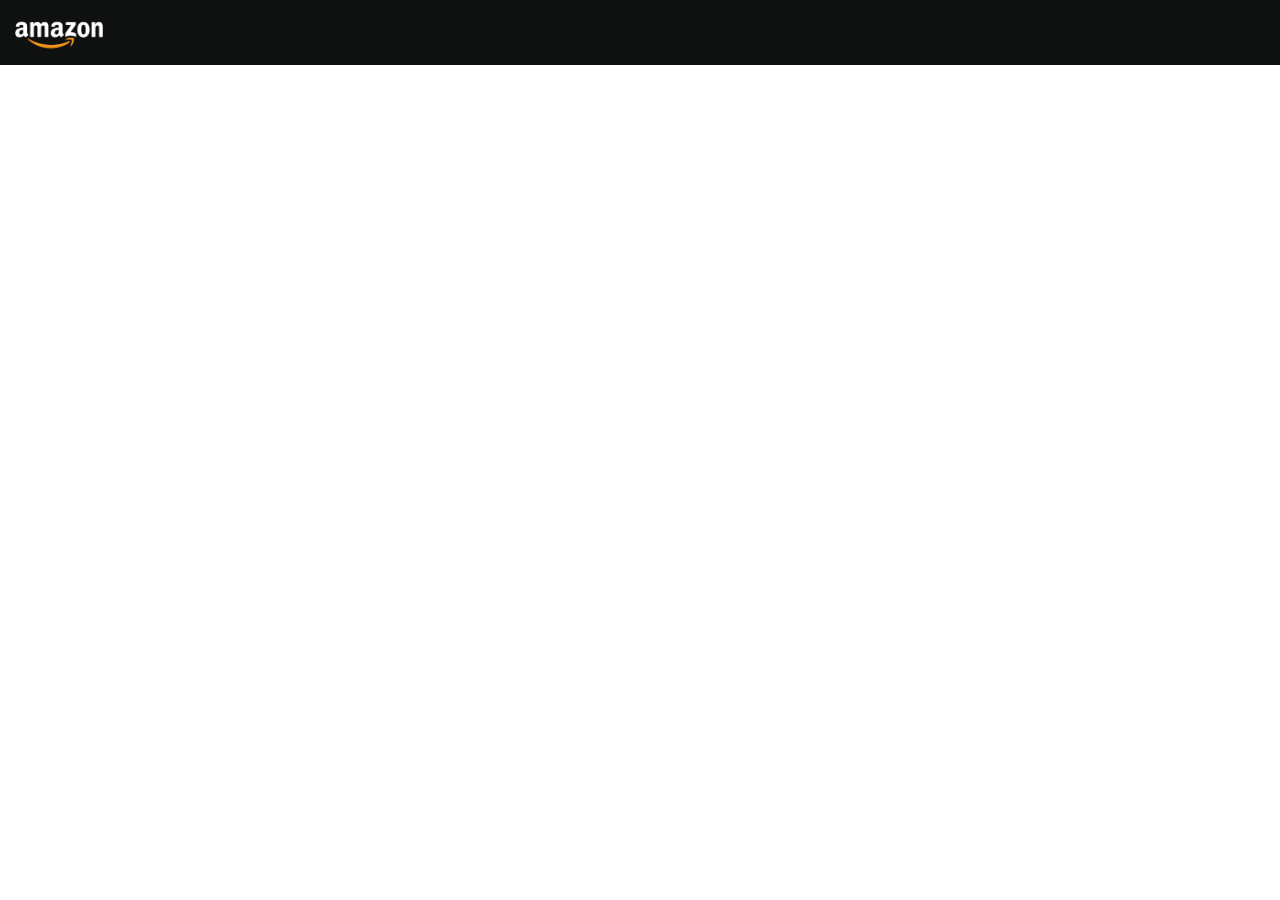
<file: html-files/index.html>
<!DOCTYPE html>
<html lang="en">
<head>
    <meta charset="UTF-8">
    <meta name="viewport" content="width=device-width, initial-scale=1.0">
    <title>Amazon</title>

    <!-- cdn link of font awesom forn icons -->
    <link rel="stylesheet" href="https://cdnjs.cloudflare.com/ajax/libs/font-awesome/6.6.0/css/all.min.css" integrity="sha512-Kc323vGBEqzTmouAECnVceyQqyqdsSiqLQISBL29aUW4U/M7pSPA/gEUZQqv1cwx4OnYxTxve5UMg5GT6L4JJg==" crossorigin="anonymous" referrerpolicy="no-referrer" />

    <link rel="stylesheet" href="../css-files/styles.css">

</head>
<body>
    
    <header>
        <div class="navbar">
            <!-- amazon logo -->
            <div class="nav-logo">
                <div class="logo"></div>
            </div>
        </div>
    </header>

</body>
</html>
</file>
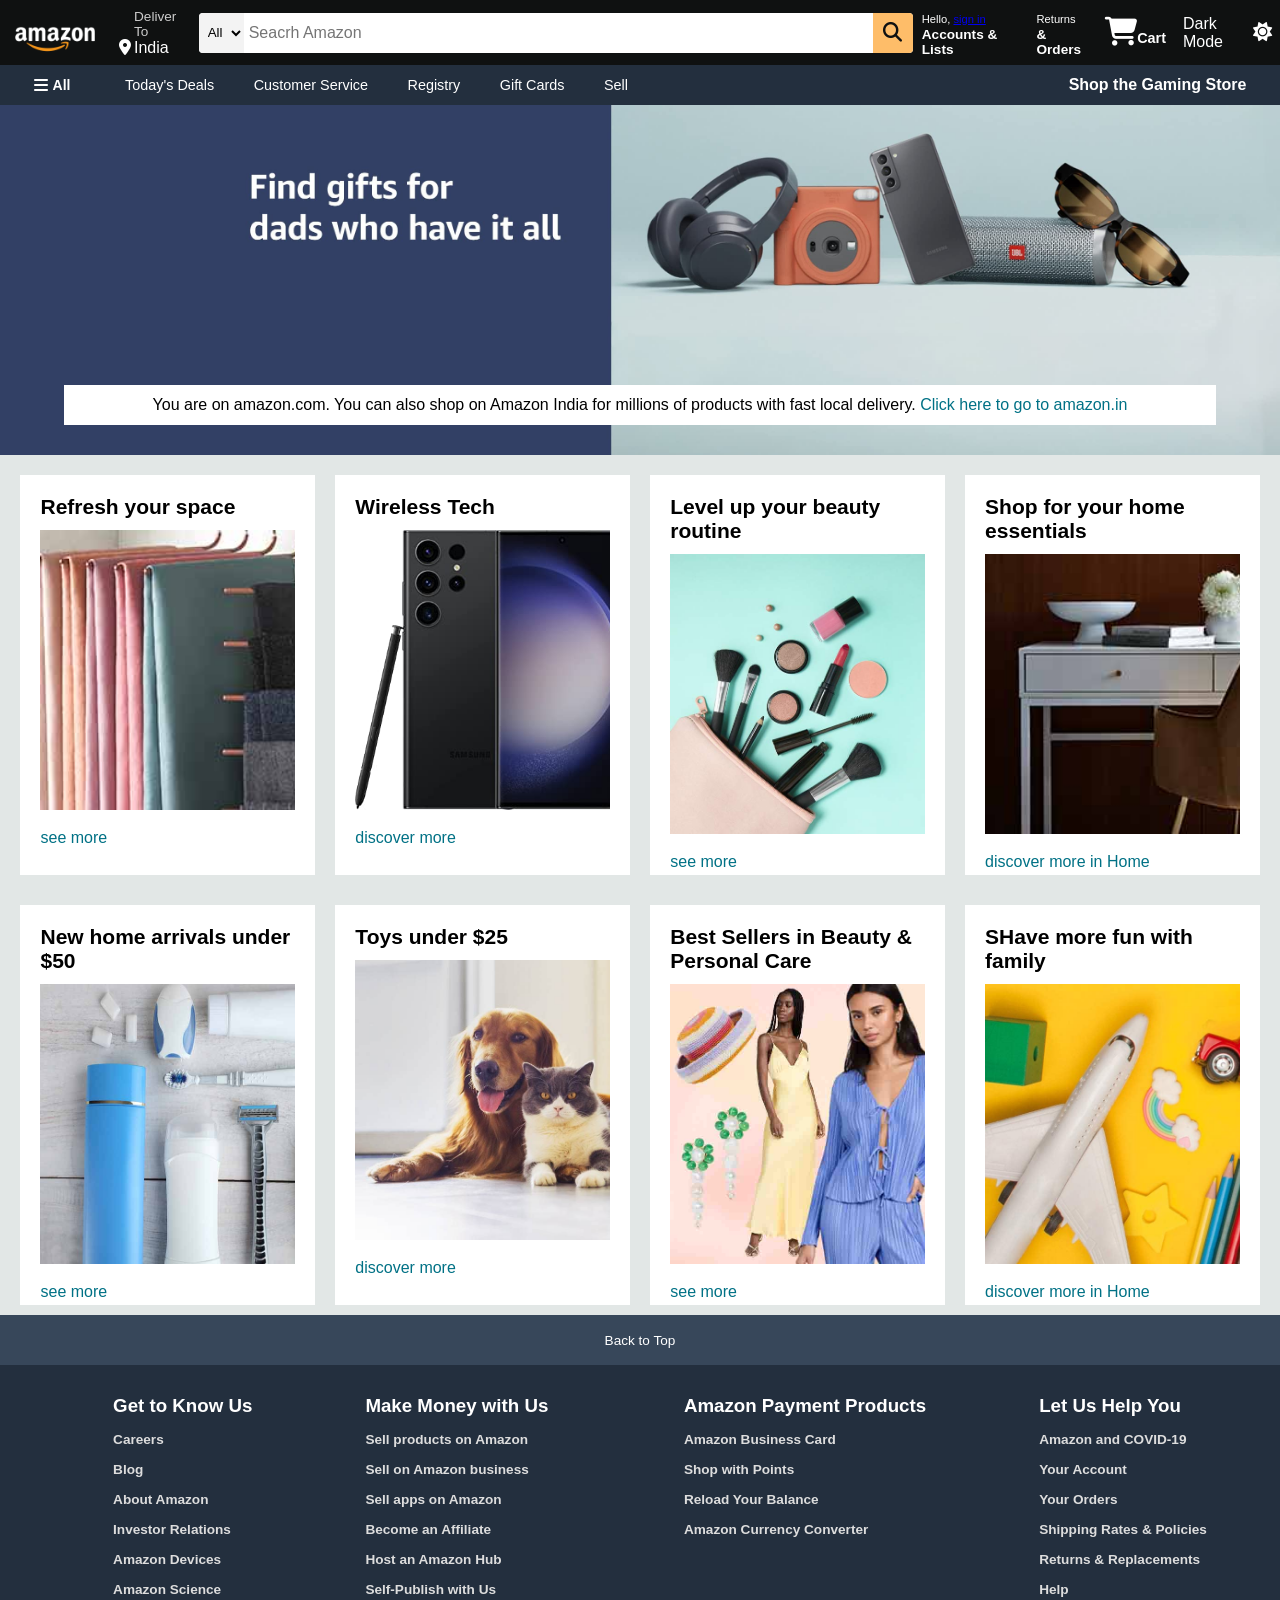
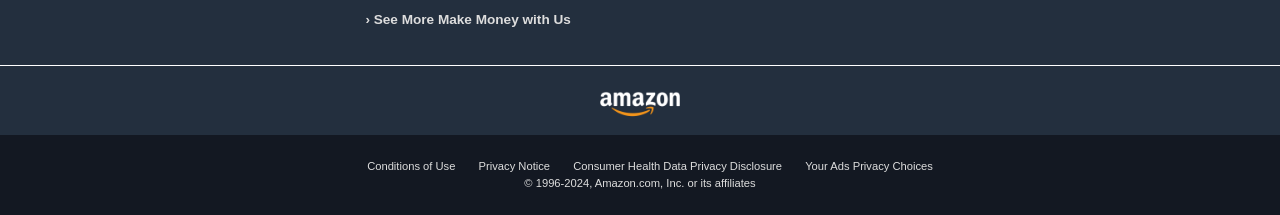
<file: frontend/html-files/index.html>
<!DOCTYPE html>
<html lang="en">
<head>
    <meta charset="UTF-8">
    <meta name="viewport" content="width=device-width, initial-scale=1.0">
    <title>Amazon</title>

    <!-- cdn link of font awesom forn icons -->
    <link rel="stylesheet" href="https://cdnjs.cloudflare.com/ajax/libs/font-awesome/6.6.0/css/all.min.css" integrity="sha512-Kc323vGBEqzTmouAECnVceyQqyqdsSiqLQISBL29aUW4U/M7pSPA/gEUZQqv1cwx4OnYxTxve5UMg5GT6L4JJg==" crossorigin="anonymous" referrerpolicy="no-referrer" />

    <link rel="stylesheet" href="../css-files/styles.css">

</head>
<body>
    
    <header class="header">
        <div class="navbar">
            <!-- amazon logo -->
                <div class="nav-logo border">
                    <div class="logo"></div>
                </div>

                <!-- box 2 -->
                <div class="nav-address border">
                    <p class="add-first">Deliver To</p>
                    <div class="add-icon">
                        <i class="fa-solid fa-location-dot"></i>
                        <p class="add-second">India</p>
                    </div>
                </div>

                <!-- box 3 -->
                <div class="nav-search">
                    <select class="search-select">
                        <option value="All">All</option>
                    </select>
                    <input type="text" placeholder="Seacrh Amazon" class="search-input">
                    <div class="search-icon">
                        <i class="fa-solid fa-magnifying-glass"></i>
                    </div>
              </div>


              
                <!-- box 4 -->
                <div class="nav-signin border">
                    <p><span class="sign-in">Hello, <a href="#">sign in</a></span></p>
                    <p class="nav-list">Accounts & Lists</p>
                </div>


                <!-- box 5 -->
                <div class="nav-returns border">
                    <p><span class="return">Returns</span></p>
                    <p class="return-order">& Orders</p>
                </div>


                <!-- box 6 --> 
                 <div class="nav-cart border">
                    <div class="nav-cart-icon">
                        <i class="fa-solid fa-cart-shopping"></i>
                    </div>
                    <p class="cart-text">Cart</p>
                 </div>


                 <!-- box 7 --> 
                  <div class="nav-mode">
                    <p><span class="mode-text">Dark Mode</span></p>
                    <div class="nav-mode-icon">
                        <i class="fa-solid fa-sun"></i>
                    </div>
                </div>
        </div>

        <!-- panel part -->
         <div class="panel">
                <div class="panel-all border">
                    <i class="fa-solid fa-bars"></i>
                    <span class="panel-text-1">All</span>
                </div>

                <div class="panel-options">
                    <p class="border">Today's Deals</p>
                    <p class="border">Customer Service</p>
                    <p class="border">Registry</p>                    
                    <p class="border">Gift Cards</p>
                    <p class="border">Sell</p>
                </div>

                <div class="panel-deal border">
                    <p>Shop the Gaming Store</p>
                </div>
         </div>
    </header>


    <!-- hero-section -->
     <div class="hero-section">
            <div class="hero-section-msg">
                <p>You are on amazon.com. You can also shop on Amazon India for millions of products with fast local delivery. <a href="amazon.in"> Click here to go to amazon.in</a></p>
            </div>
     </div>


     <!-- shop section -->

     <div class="shop-section">
            <div class="box1 box">
                <div class="box-content">
                    <p class="shop-sec-content">Refresh your space</p>
                    <div class="box-img" style="background-image: url('../assets/box1_image.jpg');"></div>
                    <p><a href="#">see more</a></p>
                </div>
            </div>
            <div class="box2 box">
                <div class="box-content">
                    <p class="shop-sec-content">Wireless Tech</p>
                    <div class="box-img" style="background-image: url('../assets/box4_image.jpg');"></div>
                    <p><a href="#">discover more</a></p>
                </div>
            </div>
            <div class="box3 box">
                <div class="box-content">
                    <p class="shop-sec-content">Level up your beauty routine</p>
                    <div class="box-img" style="background-image: url('../assets/box5_image.jpg');"></div>
                    <p><a href="#">see more</a></p>
                </div>
            </div>
            <div class="box4 box">
                <div class="box-content">
                    <p class="shop-sec-content">Shop for your home essentials</p>
                    <div class="box-img" style="background-image: url('../assets/box3_image.jpg');"></div>
                    <p><a href="#">discover more in Home</a></p>
                </div>
            </div>

            <div class="box5 box">
                <div class="box-content">
                    <p class="shop-sec-content">New home arrivals under $50</p>
                    <div class="box-img" style="background-image: url('../assets/box2_image.jpg');"></div>
                    <p><a href="#">see more</a></p>
                </div>
            </div>
            <div class="box6 box">
                <div class="box-content">
                    <p class="shop-sec-content">Toys under $25</p>
                    <div class="box-img" style="background-image: url('../assets/box6_image.jpg');"></div>
                    <p><a href="#">discover more</a></p>
                </div>
            </div>
            <div class="box7 box">
                <div class="box-content">
                    <p class="shop-sec-content">Best Sellers in Beauty & Personal Care</p>
                    <div class="box-img" style="background-image: url('../assets/box8_image.jpg');"></div>
                    <p><a href="#">see more</a></p>
                </div>
            </div>
            <div class="box8 box">
                <div class="box-content">
                    <p class="shop-sec-content">SHave more fun with family</p>
                    <div class="box-img" style="background-image: url('../assets/box7_image.jpg');"></div>
                    <p><a href="#">discover more in Home</a></p>
                </div>
            </div>
     </div>


     <!-- footer -->
      <footer>
            <div class="foot-panel1 border" id="back-to-top">
                Back to Top
            </div>

            <div class="foot-panel2">
                <ul>
                    <h3>Get to Know Us</h3>
                    <li><a href="#">Careers</a></li>
                    <li><a href="#">Blog</a></li>
                    <li><a href="#">About Amazon</a></li>
                    <li><a href="#">Investor Relations</a></li>
                    <li><a href="#">Amazon Devices</a></li>
                    <li><a href="#">Amazon Science</a></li>
                </ul>

                <ul>
                    <h3>Make Money with Us</h3>
                    <li><a href="#">Sell products on Amazon</a></li>
                    <li><a href="#">Sell on Amazon business</a></li>
                    <li><a href="#">Sell apps on Amazon</a></li>
                    <li><a href="#">Become an Affiliate</a></li>
                    <li><a href="#">Host an Amazon Hub</a></li>
                    <li><a href="#">Self-Publish with Us</a></li>
                    <li><a href="#">› See More Make Money with Us</a></li>
                </ul>

                <ul>
                    <h3>Amazon Payment Products</h3>
                    <li><a href="#">Amazon Business Card</a></li>
                    <li><a href="#">Shop with Points</a></li>
                    <li><a href="#">Reload Your Balance</a></li>
                    <li><a href="#">Amazon Currency Converter</a></li>
                </ul>

                <ul>
                    <h3>Let Us Help You</h3>
                    <li><a href="#">Amazon and COVID-19</a></li>
                    <li><a href="#">Your Account</a></li>
                    <li><a href="#">Your Orders</a></li>
                    <li><a href="#">Shipping Rates & Policies</a></li>
                    <li><a href="#">Returns & Replacements</a></li>
                    <li><a href="#">Help</a></li>
                </ul>
            </div>

            <div class="foot-panel3">
                    <div class="logo"></div>
            </div>

            <div class="foot-panel4">
                    <div class="pages">
                        <a href="#">Conditions of Use</a>
                        <a href="#">Privacy Notice</a>
                        <a href="#">Consumer Health Data Privacy Disclosure</a>
                        <a href="#">Your Ads Privacy Choices</a>
                    </div>

                    <div class="copyright">
                        © 1996-2024, Amazon.com, Inc. or its affiliates
                    </div>
            </div>
      </footer>



      <script src="../js-files/script.js"></script>

</body>
</html>
</file>
<file: css-files/styles.css>
* {
    margin: 0;
    font-family: Arial;
    border: border-box;    /* control how the width and height of an element are calculated.The width and height of the element include the content, padding, and border. */
}


.navbar {
    height: 65px;
    background-color: #0F1111;
    color: #FFFFFF;
}

.nav-logo {
    height: 53px;
    width: 110px;
    padding: 4px;
}

.logo {
    background-image: url("../assets/amazon_logo.png");
    background-size: cover;
    width: 100%;
    height: 50px;
}
</file>
<file: frontend/css-files/styles.css>
* {
    margin: 0;
    font-family: Arial;
    box-sizing: border-box; /* Corrected */    /* control how the width and height of an element are calculated.The width and height of the element include the content, padding, and border. */
}



.border {
    border: 1px solid transparent;
}

.border:hover {
    border: 1px solid white;
}

/* above classes are used in multiple places so placed at the top */





/* - - - - -  Start of navbar  - - - - -  */


.navbar {
    height: 65px;
    background-color: #0F1111;
    color: #FFFFFF;
    display: flex;
    align-items: center;      /* center the items in top to bottom graph */
    justify-content: space-evenly;
}

.nav-logo {
    height: 53px;
    width: 110px;
    padding: 4px;
}

.logo {
    background-image: url("../assets/amazon_logo.png");
    background-size: cover;
    width: 100%;
    height: 50px;
}


/* box - 2 */
.nav-address {
    padding: 8px;           /* to increase the box size */
}

.add-icon {
    display: flex;
}

.add-first {
    color: #CCCCCC;
    font-size: 0.85rem;
    margin-left: 15px;
}

.add-second {
    color: #FFFFFF;
    font-size: 1rem;
    margin-left: 3px;
}



/* box 3 */
.nav-search {
    margin-left: 5px;
    display: flex;
    justify-content: center;
    width: 820px !important;
    height: 40px;
    background-color: #fff;
    border-radius: 4px;
    overflow: hidden;
}

.search-select {
    width: 50px;
    padding: 5px;
    background-color: #f3f3f3;
    text-align: center;
    border: none;
}

.search-input {
    border: none;
    width: 100%;     /* 100% means it will take all width that will left after setting icon and all select button */
    padding: 5px;
    font-size: 1rem;
}

.search-icon {
    display: flex;
    justify-content: center;
    align-items: center;
    width: 45px;
    color: #0f1111;
    background-color: #febd69;
    font-size: 1.2rem;
}

.nav-search:hover {
    border: 2px solid orange;
}


/* box 4 */ 
.nav-signin {
    padding: 8px;
}


.sign-in {
    font-size: 0.7rem;
}

.nav-list {
    font-size: 0.85rem;
    font-weight: 700;
}



/* box 5 */ 
.nav-returns {
    padding: 8px;
}

.return {
    font-size: 0.7rem;
}

.return-order {
    font-size: 0.85rem;
    font-weight: 700;
}


/* box 6 */
.nav-cart {
    display: flex;
    align-items: center;
    padding: 0.5rem; /* Use rem for scalable padding */
}

.nav-cart-icon {
    font-size: 1.8rem;
}

.cart-text {
    margin-top: 10px; /* Reduced margin for better alignment */
    font-size: 0.9rem; /* Adjust font size for better responsiveness */
    font-weight: 700;
}


/* box 7 */
.nav-mode {
    display: flex;
    align-items: center;
    padding: 0.5rem; /* Adjust padding for better responsiveness */
}

.mode-text {
    font-size: 1rem;
}

.nav-mode-icon {
    margin-left: 5px;
    font-size: 1.2rem;
}




/* - - - - -  End of navbar  - - - - -  */


/* - - - - -  start of panel - - - - - */
.panel {
    display: flex;
    align-items: center;
    justify-content: space-evenly;
    height: 40px;
    background-color: #232f3e;
    color: #FFFFFF;
    padding-left: 10px;
    padding-right:10px;
}

.panel-all {
    display: flex;
    width: 5%;
    padding: 8px 9px;
}

.panel-all i{ 
    margin-right: 5px;
}

.panel-text-1 {
    font-size: 14px;
    font-weight: 700;
}

.panel-options p{ 
    display: inline;
    margin-left: 15px;
    font-size: 0.9rem;
    padding: 8px 9px;
}

.panel-options {
    /* we can use this also in place of display:inline */
    /* display: flex; */
    /* align-items: center; */
    width: 75%;
}

.panel-deal {
    font-size: 1rem;
    font-weight: 700;
    padding: 8px 9px;
}


/* - - - - - - - - - End of header part - - - - - - - -  */




/* - - - - -Hero Section- - - - - */
.hero-section {
    background-image: url('../assets/hero_image.jpg');
    background-size: cover;
    height: 350px;
    display: flex;
    justify-content: center;    /* align content from left to right position */
    align-items: flex-end;    /* flex-end means set the items to the end */
}

.hero-section-msg {
    background-color: #FFFFFF;
    color: #000000;
    height: 40px;
    width: 90%;
    display: flex;
    align-items: center;    /* used to align item from top to bottom position */
    justify-content: center;
    margin-bottom: 30px;
}

.hero-section-msg a {
    color: #007185;
    text-decoration: none;
}
/* - - - - -Hero Section- - - - - */



/* - - - - -Shopping Section- - - - - */
.shop-section {
    display: flex;
    flex-wrap: wrap;
    justify-content: space-evenly;
    background-color: #e2e7e6;
    height: 860px;
}

.box {
    margin-top: 20px;
    height: 400px;
    width: 23%;
    max-width: 23%; /* Set the maximum width to 23% */
    background-color: #FFFFFF;
    padding: 20px 0 15px;
}

.box-content {
    margin-left: 20px;
    margin-right: 20px;
}

.box-img {
    height: 280px;
    background-size: cover;
    margin-top: 0.7rem;
    margin-bottom: 1.2rem;
}

.box-content p a {
    text-decoration: none;
    color: #007185;
}

.shop-sec-content {
    font-size: 21px;
    font-weight: 700;
}
/* - - - - -Shopping Section- - - - - */





/* - - - - -Footer Section- - - - - */
.foot-panel1 {
    background-color: #37475a;
    color: #FFFFFF;
    height: 50px;
    display: flex;
    justify-content: center;
    align-items: center;
    font-size: 0.85rem;
}

.foot-panel1:hover {
    cursor: pointer;
}


.foot-panel2 {
    padding-top: 30px;
    background-color: #232f3e;
    display: flex;
    justify-content: space-evenly;
    height: 300px;
    color: #FFFFFF;
}

.foot-panel2 ul {
    list-style: none;
}

.foot-panel2 ul li{
    font-size: 0.85rem;
    margin-top: 15px;
}

.foot-panel2 ul li a {
    text-decoration: none;
    color: #DDDDDD;
    font-weight: 600;
}

.foot-panel3 {
    border-top: 0.1px solid white;
    background-color: #232f3e;
    color: #FFFFFF;
    height: 70px;
    display: flex;
    justify-content: center;
    align-items: center;
}

.logo {
    background-image: url("../assets/amazon_logo.png");
    background-size: cover;
    width: 100px;
}

.foot-panel4 {
    height: 80px;
    background-color: #131822;
    color: #DDDDDD;
    font-size: 0.7rem;
    text-align: center;
}

.pages {
    padding-top: 25px;
}
 

.pages a {
    text-decoration: none;
    color: #DDDDDD;
    padding-left: 20px;
}

.copyright {
    padding-top: 5px;
}
</file>
